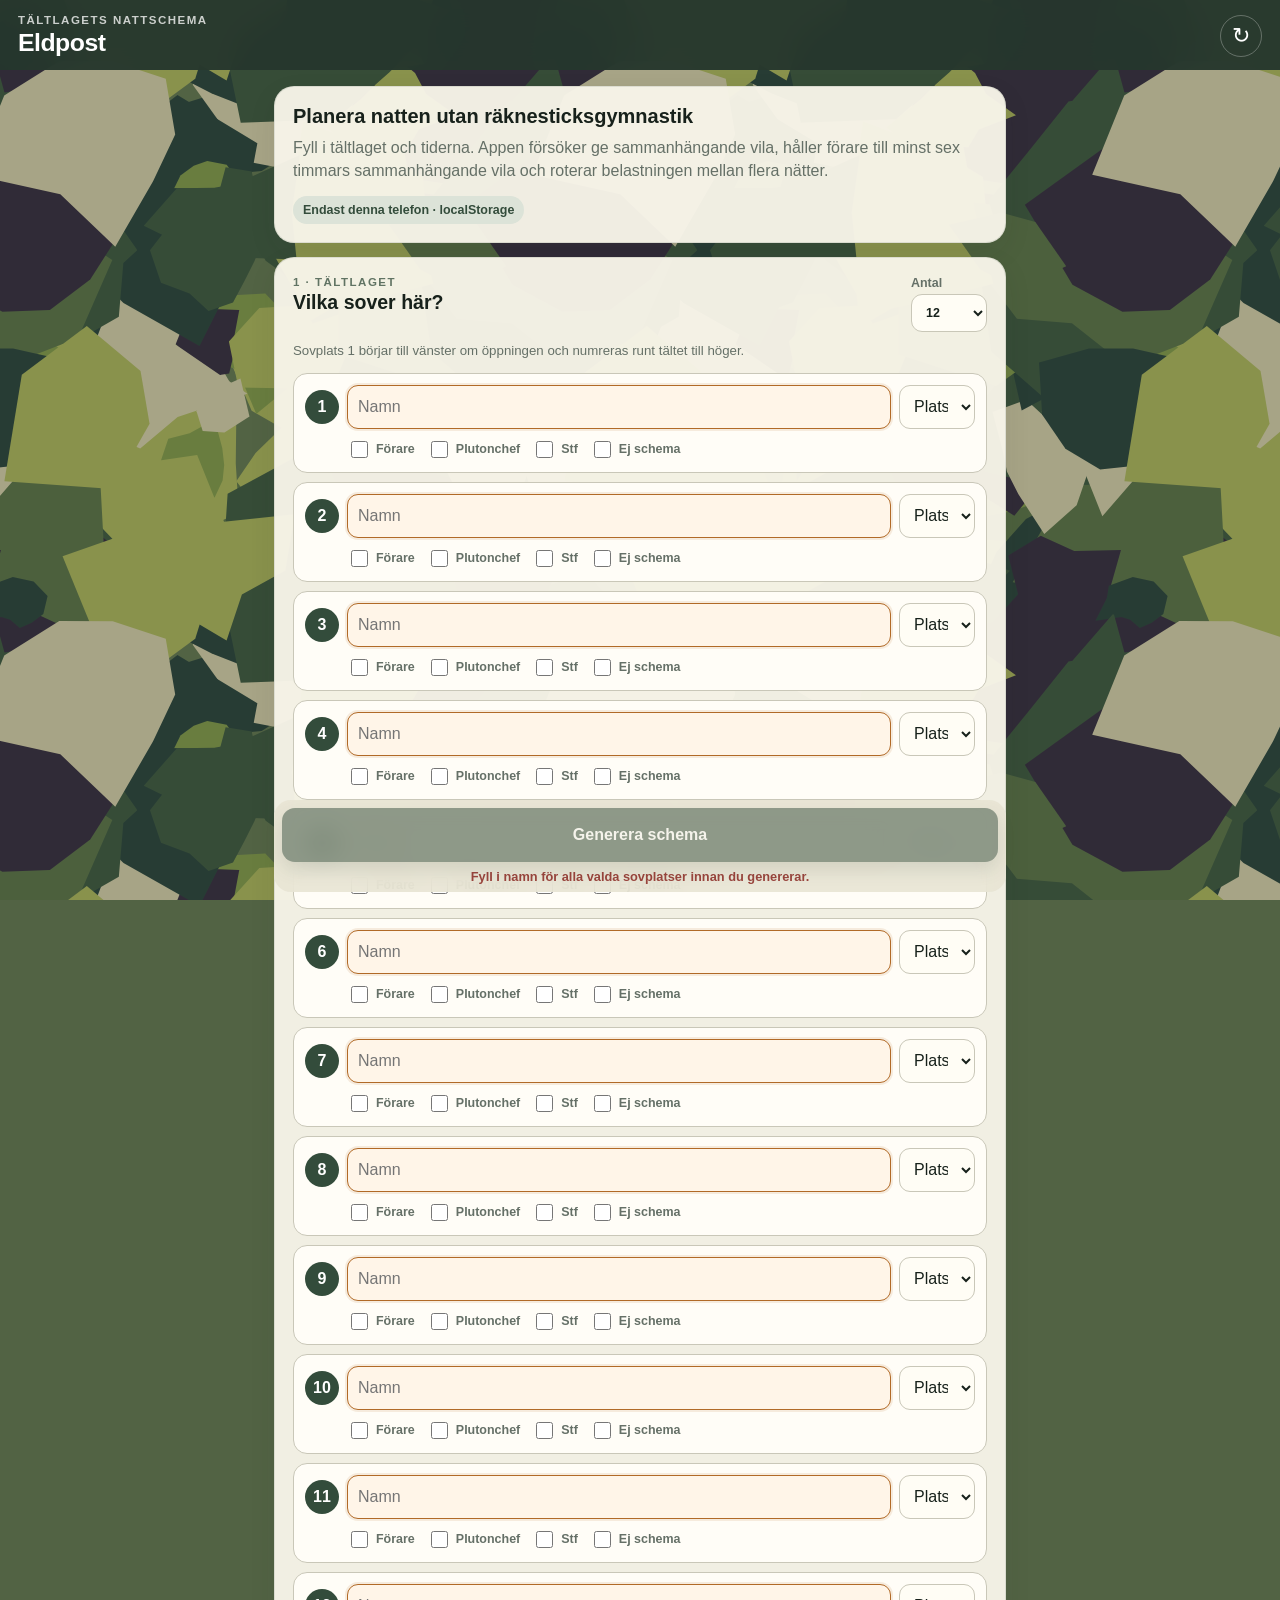
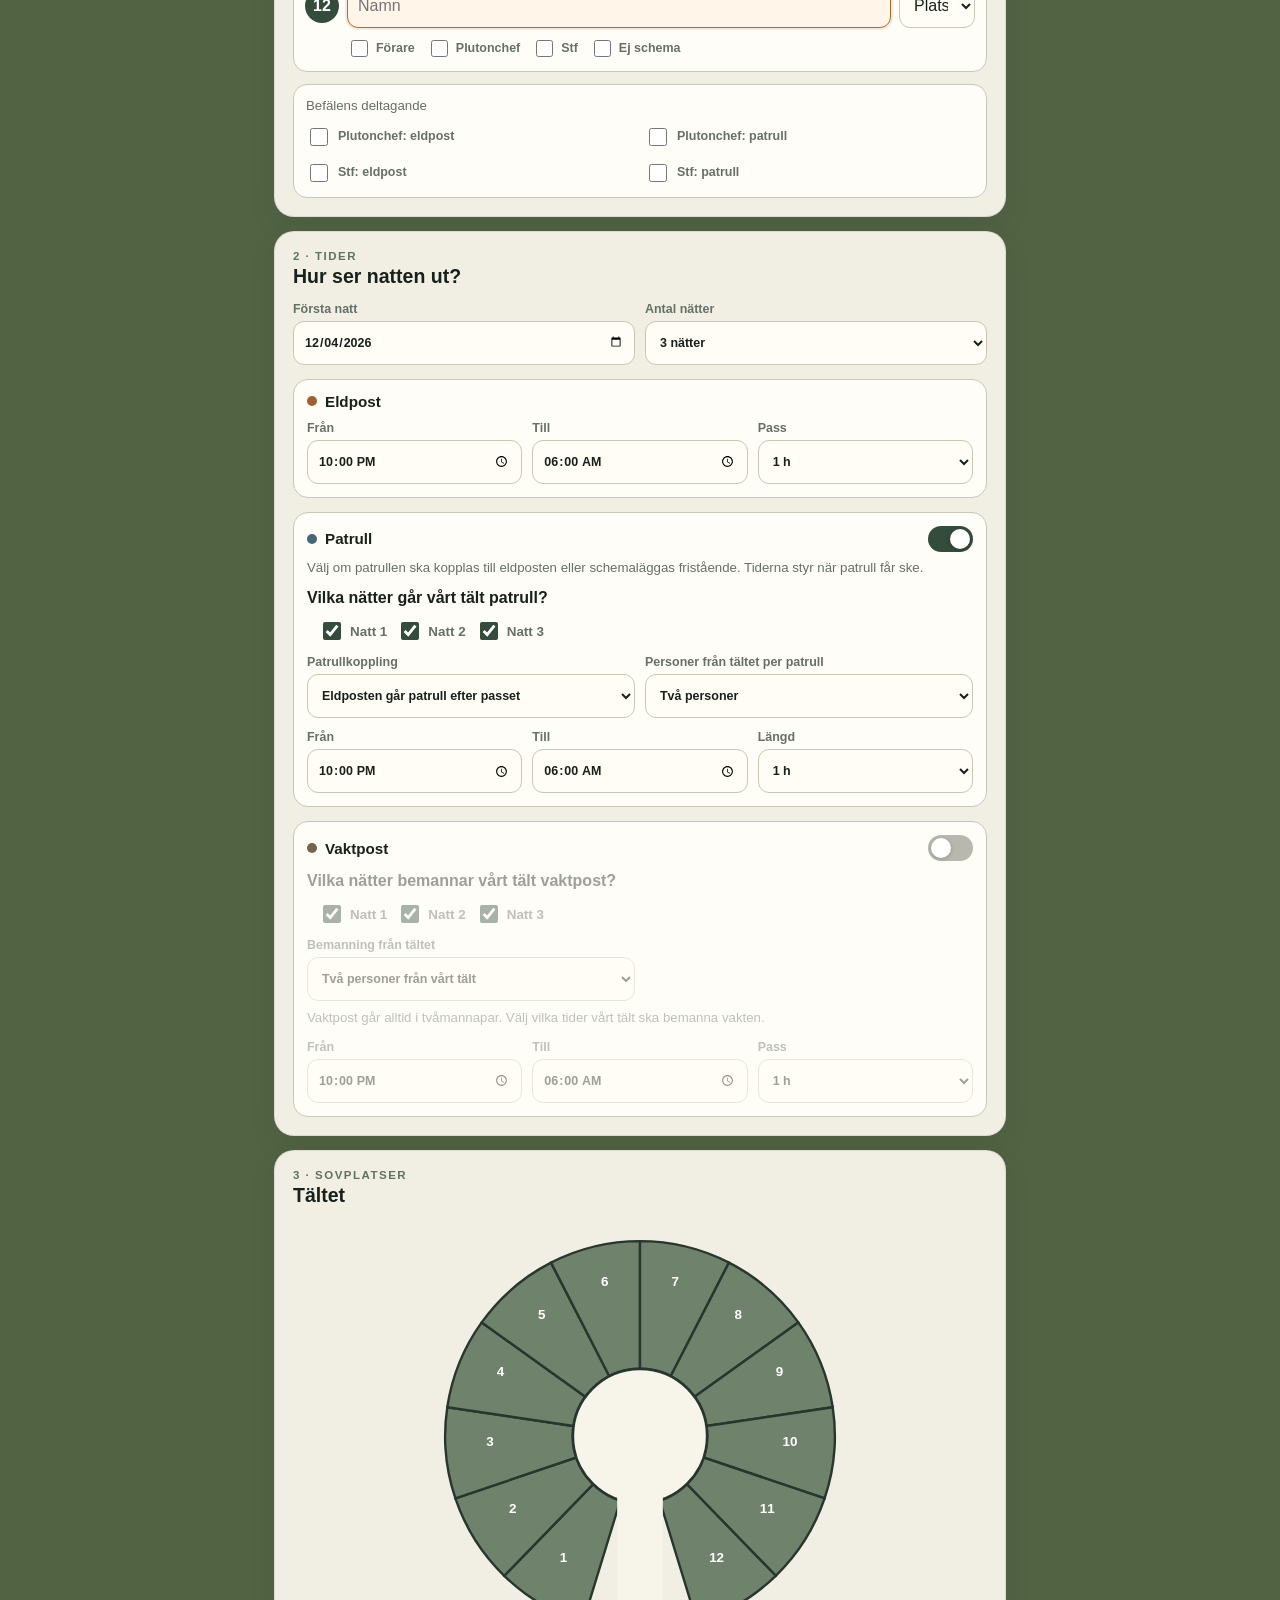
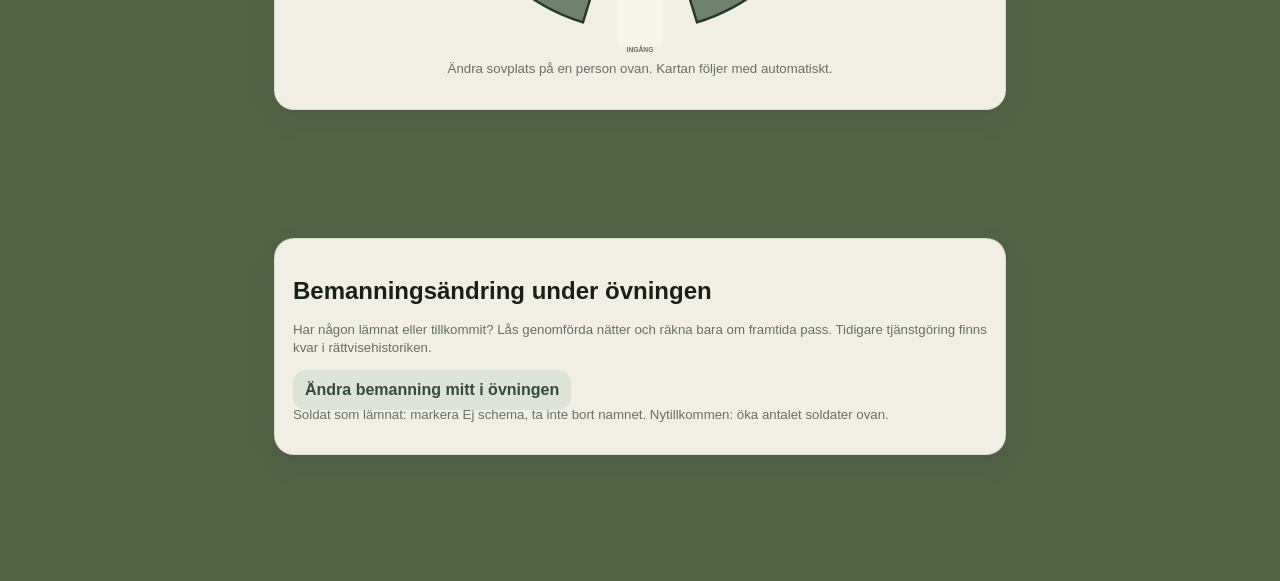
<file: index.html>
<!doctype html>
<html lang="sv">
<head>
  <meta charset="utf-8" />
  <meta name="viewport" content="width=device-width, initial-scale=1, viewport-fit=cover" />
  <meta name="theme-color" content="#26372d" />
  <meta name="apple-mobile-web-app-capable" content="yes" />
  <meta name="apple-mobile-web-app-status-bar-style" content="black-translucent" />
  <meta name="apple-mobile-web-app-title" content="Eldpost" />
  <title>Eldpost</title>
  <link rel="manifest" href="/manifest.webmanifest" />
  <link rel="icon" href="/icon.svg" type="image/svg+xml" />
  <link rel="apple-touch-icon" href="/apple-touch-icon.png" />
  <link rel="stylesheet" href="/styles.css" />
</head>
<body>
  <header class="app-header">
    <div>
      <p class="eyebrow">Tältlagets nattschema</p>
      <h1>Eldpost</h1>
    </div>
    <button id="resetButton" class="icon-button" type="button" aria-label="Nollställ appen">↻</button>
  </header>

  <main>
    <section class="card intro-card">
      <div>
        <h2>Planera natten utan räknesticksgymnastik</h2>
        <p>Fyll i tältlaget och tiderna. Appen försöker ge sammanhängande vila, håller förare till minst sex timmars sammanhängande vila och roterar belastningen mellan flera nätter.</p>
      </div>
      <div class="privacy-pill">Endast denna telefon · localStorage</div>
    </section>

    <section class="card" id="teamSection">
      <div class="section-heading">
        <div>
          <p class="step">1 · Tältlaget</p>
          <h2>Vilka sover här?</h2>
        </div>
        <label class="count-control">Antal
          <select id="soldierCount" aria-label="Antal soldater"></select>
        </label>
      </div>
      <p id="smallTeamWarning" class="warning hidden" role="status">⚠️ Färre än 8 personer i tältlaget. Det kan bli svårt att få ihop ett bra schema med tillräcklig vila och jämn fördelning. Kontrollera eventuella obemannade pass extra noga.</p>
      <p class="hint">Sovplats 1 börjar till vänster om öppningen och numreras runt tältet till höger.</p>
      <div id="soldierList" class="soldier-list"></div>
      <div class="role-policy-box">
        <p class="hint role-policy-title">Befälens deltagande</p>
        <div class="role-policy-row">
          <label><input id="allowPcFire" type="checkbox" /> Plutonchef: eldpost</label>
          <label><input id="allowPcPatrol" type="checkbox" /> Plutonchef: patrull</label>
          <label><input id="allowStfFire" type="checkbox" /> Stf: eldpost</label>
          <label><input id="allowStfPatrol" type="checkbox" /> Stf: patrull</label>
        </div>
      </div>
    </section>

    <section class="card">
      <div class="section-heading">
        <div>
          <p class="step">2 · Tider</p>
          <h2>Hur ser natten ut?</h2>
        </div>
      </div>

      <div class="form-grid two">
        <label>Första natt
          <input id="startDate" type="date" />
        </label>
        <label>Antal nätter
          <select id="nightCount"></select>
        </label>
      </div>

      <div class="duty-box">
        <div class="duty-title"><span class="duty-dot fire"></span><strong>Eldpost</strong></div>
        <div class="form-grid three">
          <label>Från <input id="fireStart" type="time" step="900" /></label>
          <label>Till <input id="fireEnd" type="time" step="900" /></label>
          <label>Pass
            <select id="fireDuration">
              <option value="30">30 min</option><option value="60">1 h</option><option value="90">1,5 h</option><option value="120">2 h</option>
            </select>
          </label>
        </div>
      </div>

      <div class="duty-box">
        <div class="duty-title">
          <span class="duty-dot patrol"></span><strong>Patrull</strong>
          <label class="switch"><input id="patrolEnabled" type="checkbox" /><span></span></label>
        </div>
        <p class="hint">Välj om patrullen ska kopplas till eldposten eller schemaläggas fristående. Tiderna styr när patrull får ske.</p>
        <div id="patrolFields">
          <div class="night-selection"><strong>Vilka nätter går vårt tält patrull?</strong><div id="patrolNights" class="total-night-picker"></div></div>
          <div class="patrol-options">
            <label>Patrullkoppling
              <select id="patrolMode">
                <option value="linked">Eldposten går patrull efter passet</option>
                <option value="independent">Fristående patrull (eldposten går inte automatiskt)</option>
              </select>
            </label>
            <label>Personer från tältet per patrull
              <select id="patrolPeople"><option value="2">Två personer</option><option value="1">En person (kamrat från annat tält)</option></select>
            </label>
          </div>
          <div class="form-grid three">
          <label>Från <input id="patrolStart" type="time" step="900" /></label>
          <label>Till <input id="patrolEnd" type="time" step="900" /></label>
          <label>Längd
            <select id="patrolDuration">
              <option value="30">30 min</option><option value="60">1 h</option><option value="90">1,5 h</option><option value="120">2 h</option>
            </select>
          </label>
          </div>
        </div>
      </div>

      <div class="duty-box">
        <div class="duty-title">
          <span class="duty-dot guard"></span><strong>Vaktpost</strong>
          <label class="switch"><input id="guardEnabled" type="checkbox" /><span></span></label>
        </div>
        <div id="guardFields">
          <div class="night-selection"><strong>Vilka nätter bemannar vårt tält vaktpost?</strong><div id="guardNights" class="total-night-picker"></div></div>
          <div class="patrol-options">
            <label>Bemanning från tältet
              <select id="guardPeople">
                <option value="2">Två personer från vårt tält</option>
                <option value="1">En person + en från annat tält</option>
              </select>
            </label>
          </div>
          <p class="hint">Vaktpost går alltid i tvåmannapar. Välj vilka tider vårt tält ska bemanna vakten.</p>
          <div class="form-grid three">
          <label>Från <input id="guardStart" type="time" step="900" /></label>
          <label>Till <input id="guardEnd" type="time" step="900" /></label>
          <label>Pass
            <select id="guardDuration">
              <option value="30">30 min</option><option value="60">1 h</option><option value="90">1,5 h</option><option value="120">2 h</option>
            </select>
          </label>
          </div>
        </div>
      </div>
      <p id="combinedDutyWarning" class="warning hidden" role="status">⚠️ Eldpost, patrull och vaktpost överlappar. Alla tre bemannas från tältlaget, vilket kan ge kortare vila eller obemannade pass. Upplägget är inte optimalt. Överväg att flytta tider eller ta hjälp från andra tält. Förarnas sex timmars sammanhängande vila och regeln om obruten sömn gäller fortfarande.</p>
    </section>

    <section class="card">
      <div class="section-heading">
        <div>
          <p class="step">3 · Sovplatser</p>
          <h2>Tältet</h2>
        </div>
      </div>
      <div id="tentMap" class="tent-wrap" aria-label="Grafisk sovplatsfördelning"></div>
      <p class="hint centered">Ändra sovplats på en person ovan. Kartan följer med automatiskt.</p>
    </section>

    <div class="sticky-action">
      <button id="generateButton" class="primary-button" type="button">Generera schema</button>
      <p id="understaffedWarning" class="validation-message hidden" role="alert"><strong>Varning: färre än 9 aktiva soldater.</strong> Schemaläggaren kan behöva göra undantag från vanliga passregler, exempelvis låta chefen gå patrull. Förarnas krav på minst 6 timmars sammanhängande vila gäller alltid. Granska schemat extra noggrant.</p>
      <p id="generateMessage" class="validation-message" role="status"></p>
    </div>

    <section class="card">
      <h2>Bemanningsändring under övningen</h2>
      <p class="hint">Har någon lämnat eller tillkommit? Lås genomförda nätter och räkna bara om framtida pass. Tidigare tjänstgöring finns kvar i rättvisehistoriken.</p>
      <button id="changeStaffingButton" class="secondary-button" type="button">Ändra bemanning mitt i övningen</button>
      <p class="hint">Soldat som lämnat: markera Ej schema, ta inte bort namnet. Nytillkommen: öka antalet soldater ovan.</p>
    </section>

    <section id="resultSection" class="card result-card hidden">
      <div class="section-heading result-heading">
        <div>
          <p class="step">Schema</p>
          <h2 id="resultTitle">Natt 1</h2>
        </div>
        <button id="copyButton" class="secondary-button" type="button">Kopiera natt</button>
      </div>
      <div class="share-controls">
        <button id="shareButton" class="primary-button" type="button">Dela hela schemat</button>
        <p class="hint">En fryst kopia skapas i länken. Namn, tider och sovplatser ingår. Endast den du ger länken till bör få tillgång.</p>
        <div id="sharePanel" class="share-panel hidden">
          <label for="shareUrl">Schemalänk</label>
          <textarea id="shareUrl" readonly rows="3" aria-label="Delningslänk"></textarea>
          <div class="share-actions">
            <button type="button" id="shareCopyButton" class="secondary-button">Kopiera länk</button>
            <button type="button" id="nativeShareButton" class="secondary-button">Dela via telefonen</button>
          </div>
          <div id="shareQr" class="share-qr" aria-label="QR-kod till schemat"></div>
          <p id="shareQrHelp" class="hint"></p>
        </div>
        <p id="shareStatus" role="status" class="validation-message"></p>
      </div>
      <div id="nightTabs" class="night-tabs"></div>
      <div id="scheduleWarnings"></div>
      <div id="scheduleTable" class="schedule-table"></div>
      <h3>Vila & belastning</h3>
      <div id="restSummary" class="rest-summary"></div>
      <h3>Sovplatser</h3>
      <div id="resultTentMap" class="tent-wrap compact"></div>
    </section>
  </main>

  <template id="soldierTemplate">
    <article class="soldier-card">
      <div class="soldier-main">
        <span class="place-badge"></span>
        <input class="soldier-name" type="text" autocomplete="off" placeholder="Namn" />
        <select class="sleep-place" aria-label="Sovplats"></select>
      </div>
      <div class="role-row">
        <label><input class="role-driver" type="checkbox" /> Förare</label>
        <label><input class="role-pc" type="checkbox" /> Plutonchef</label>
        <label><input class="role-stf" type="checkbox" /> Stf</label>
        <label><input class="role-excluded" type="checkbox" /> Ej schema</label>
      </div>
    </article>
  </template>

  <script src="/qrcode.js" defer></script>
  <script src="/app.js" defer></script>
</body>
</html>
</file>
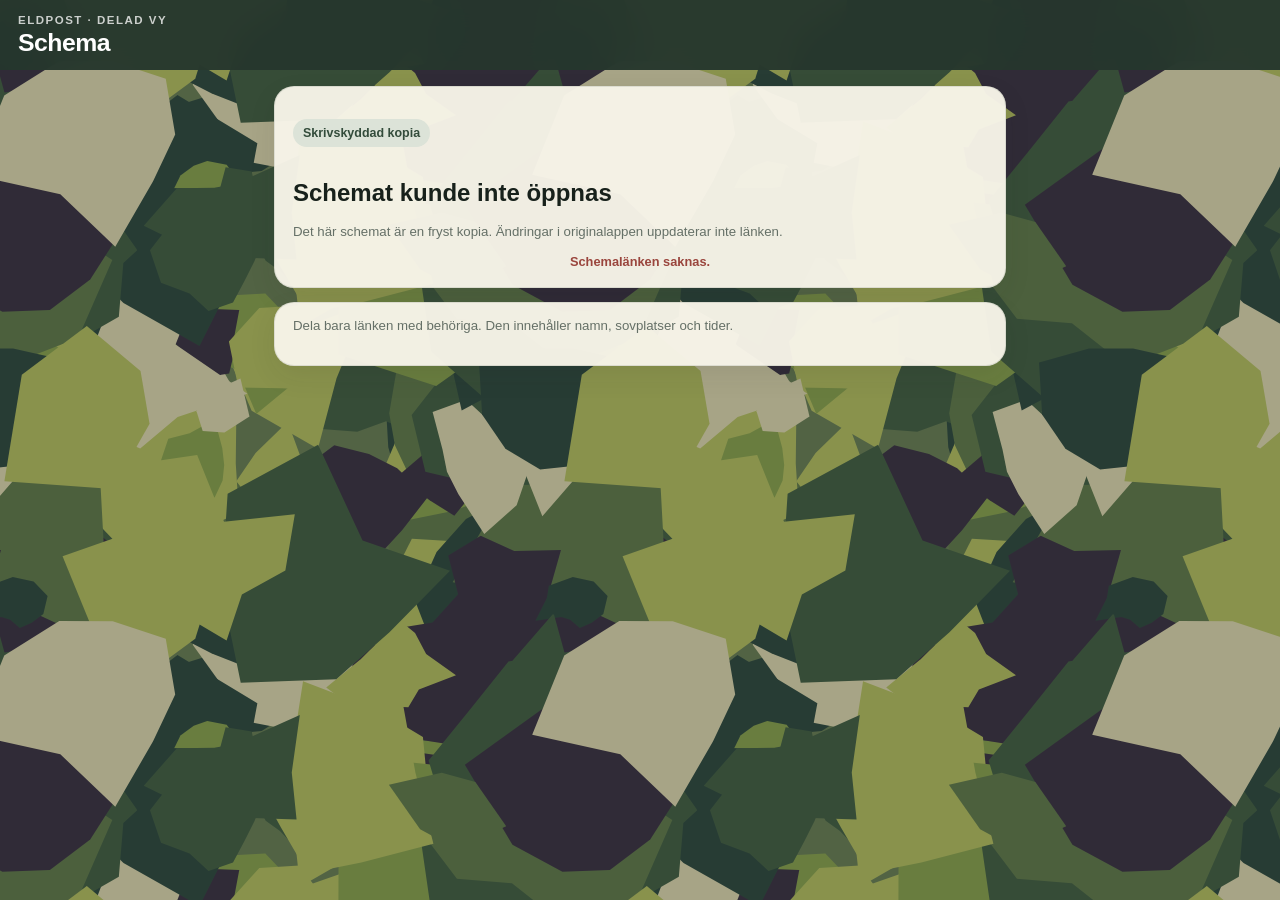
<file: share.html>
<!doctype html><html lang="sv"><head><meta charset="utf-8"><meta name="viewport" content="width=device-width,initial-scale=1,viewport-fit=cover"><meta name="theme-color" content="#26372d"><title>Delat schema · Eldpost</title><link rel="stylesheet" href="/styles.css"></head><body><header class="app-header"><div><p class="eyebrow">Eldpost · Delad vy</p><h1>Schema</h1></div></header><main><section class="card"><p class="privacy-pill">Skrivskyddad kopia</p><h2 id="shareTitle">Läser schemat…</h2><p class="hint">Det här schemat är en fryst kopia. Ändringar i originalappen uppdaterar inte länken.</p><div id="shareError" class="validation-message" role="alert"></div><div id="shareNights"></div></section><section class="card"><p class="hint">Dela bara länken med behöriga. Den innehåller namn, sovplatser och tider.</p></section></main><script src="/share.js" defer></script></body></html>
</file>
<file: styles.css>
:root {
  color-scheme: light;
  --bg: #e8e4d3;
  --paper: #f7f4e9;
  --ink: #17211b;
  --muted: #657067;
  --line: #c9c7b8;
  --green: #334c3b;
  --green-2: #6f826b;
  --green-3: #dce3d8;
  --fire: #a15f34;
  --patrol: #466577;
  --guard: #75654b;
  --danger: #9a453d;
  --shadow: 0 10px 28px rgba(35, 43, 37, .08);
  font-family: ui-sans-serif, -apple-system, BlinkMacSystemFont, "SF Pro Text", "Helvetica Neue", Arial, sans-serif;
}
* { box-sizing: border-box; }
html { background: var(--bg); }
body { margin: 0; min-height: 100vh; color: var(--ink); background: #526344 url('/m90-camo.svg') repeat fixed center top / 560px 560px; }
button, input, select { font: inherit; }
button { -webkit-tap-highlight-color: transparent; }
.app-header { position: sticky; top: 0; z-index: 20; display: flex; align-items: center; justify-content: space-between; padding: calc(14px + env(safe-area-inset-top)) 18px 13px; color: white; background: rgba(38,55,45,.96); backdrop-filter: blur(14px); }
.app-header h1 { margin: 0; font-size: 1.55rem; letter-spacing: -.02em; }
.eyebrow, .step { margin: 0 0 3px; font-size: .72rem; font-weight: 800; text-transform: uppercase; letter-spacing: .13em; opacity: .76; }
.icon-button { width: 42px; height: 42px; border: 1px solid rgba(255,255,255,.28); border-radius: 50%; color: white; background: transparent; font-size: 1.35rem; }
main { width: min(760px, 100%); margin: 0 auto; padding: 16px 14px calc(112px + env(safe-area-inset-bottom)); }
.card { margin-bottom: 14px; padding: 18px; border: 1px solid rgba(51,76,59,.12); border-radius: 20px; background: rgba(247,244,233,.97); box-shadow: var(--shadow); }
.intro-card h2 { margin: 0 0 8px; font-size: 1.25rem; }
.intro-card p { margin: 0; color: var(--muted); line-height: 1.45; }
.privacy-pill { display: inline-flex; margin-top: 14px; padding: 7px 10px; border-radius: 999px; background: var(--green-3); color: var(--green); font-size: .78rem; font-weight: 750; }
.section-heading { display: flex; align-items: flex-start; justify-content: space-between; gap: 14px; margin-bottom: 14px; }
.section-heading h2 { margin: 0; font-size: 1.22rem; }
.step { color: var(--green); }
.hint { margin: -4px 0 12px; color: var(--muted); font-size: .83rem; line-height: 1.4; }
.centered { text-align: center; }
label { color: var(--muted); font-size: .78rem; font-weight: 700; }
input[type="text"], input[type="date"], input[type="time"], select { width: 100%; min-height: 44px; padding: 9px 10px; border: 1px solid var(--line); border-radius: 11px; color: var(--ink); background: #fffdf5; outline: none; }
input:focus, select:focus { border-color: var(--green-2); box-shadow: 0 0 0 3px rgba(111,130,107,.16); }
.count-control { width: 76px; }
.count-control select { min-height: 38px; margin-top: 4px; }
.soldier-list { display: grid; gap: 9px; }
.soldier-card { padding: 11px; border: 1px solid var(--line); border-radius: 14px; background: #fffdf7; }
.soldier-main { display: grid; grid-template-columns: 34px minmax(0,1fr) 76px; gap: 8px; align-items: center; }
.place-badge { display: grid; place-items: center; width: 34px; height: 34px; border-radius: 50%; color: white; background: var(--green); font-weight: 850; }
.soldier-name { min-width: 0; }
.sleep-place { min-width: 0; }
.role-row { display: flex; flex-wrap: wrap; gap: 7px 12px; margin-top: 9px; padding-left: 42px; }
.role-row label { display: flex; gap: 5px; align-items: center; font-weight: 650; }
.role-row input { width: 17px; height: 17px; accent-color: var(--green); }
.form-grid { display: grid; gap: 10px; }
.form-grid.two { grid-template-columns: repeat(2, minmax(0,1fr)); }
.form-grid.three { grid-template-columns: repeat(3, minmax(0,1fr)); }
.form-grid label { display: grid; gap: 5px; }
.duty-box { margin-top: 14px; padding: 13px; border: 1px solid var(--line); border-radius: 15px; background: #fffdf7; }
.duty-title { display: flex; align-items: center; gap: 8px; margin-bottom: 11px; }
.duty-title strong { font-size: .95rem; }
.duty-title .switch { margin-left: auto; }
.duty-dot { width: 10px; height: 10px; border-radius: 50%; }
.duty-dot.fire { background: var(--fire); }.duty-dot.patrol { background: var(--patrol); }.duty-dot.guard { background: var(--guard); }
.switch input { position: absolute; opacity: 0; pointer-events: none; }
.switch span { display: block; width: 45px; height: 26px; padding: 3px; border-radius: 99px; background: #b9b8ae; transition: .18s; }
.switch span::after { content: ""; display: block; width: 20px; height: 20px; border-radius: 50%; background: white; box-shadow: 0 1px 4px rgba(0,0,0,.2); transition: .18s; }
.switch input:checked + span { background: var(--green); }
.switch input:checked + span::after { transform: translateX(19px); }
.disabled-fields { opacity: .42; pointer-events: none; }
.tent-wrap { display: grid; place-items: center; overflow: hidden; }
.tent-svg { width: min(100%, 430px); height: auto; overflow: visible; }
.tent-segment { fill: var(--green-2); stroke: #27372f; stroke-width: 1.8; }
.tent-core { fill: var(--paper); stroke: #27372f; stroke-width: 2; }
.tent-number { fill: white; font-size: 10px; font-weight: 850; text-anchor: middle; dominant-baseline: middle; pointer-events: none; }
.tent-name { fill: white; font-size: 5.6px; font-weight: 700; text-anchor: middle; dominant-baseline: middle; pointer-events: none; }
.tent-entry { fill: var(--paper); }
.tent-entry-label { fill: var(--muted); font-size: 5px; font-weight: 800; text-anchor: middle; }
.sticky-action { position: sticky; bottom: calc(8px + env(safe-area-inset-bottom)); z-index: 18; margin: 18px 0; padding: 8px; border-radius: 17px; background: rgba(232,228,211,.88); backdrop-filter: blur(12px); }
.primary-button, .secondary-button { border: 0; border-radius: 13px; font-weight: 800; cursor: pointer; }
.primary-button { width: 100%; min-height: 54px; padding: 14px 18px; color: white; background: var(--green); box-shadow: 0 8px 18px rgba(38,55,45,.24); }
.secondary-button { min-height: 40px; padding: 8px 12px; color: var(--green); background: var(--green-3); }
.validation-message { margin: 7px 5px 0; color: var(--danger); font-size: .8rem; font-weight: 700; text-align: center; }
.hidden { display: none !important; }
.result-card { scroll-margin-top: 90px; }
.result-heading { align-items: center; }
.night-tabs { display: flex; gap: 7px; overflow-x: auto; margin: 0 -3px 14px; padding: 3px; scrollbar-width: none; }
.night-tab { flex: 0 0 auto; border: 1px solid var(--line); border-radius: 999px; padding: 8px 12px; color: var(--green); background: #fffdf7; font-weight: 800; }
.night-tab.active { color: white; border-color: var(--green); background: var(--green); }
.warning { margin: 0 0 12px; padding: 10px 12px; border-radius: 12px; background: #f3ddd7; color: #733b35; font-size: .82rem; font-weight: 700; }
.schedule-table { overflow: hidden; margin-bottom: 18px; border: 1px solid var(--line); border-radius: 14px; }
.schedule-row { display: grid; grid-template-columns: 72px 1fr; border-bottom: 1px solid var(--line); }
.schedule-row:last-child { border-bottom: 0; }
.schedule-time { padding: 11px 9px; color: var(--muted); background: #efecdf; font-size: .78rem; font-weight: 800; }
.schedule-duty { display: grid; gap: 4px; padding: 9px 11px; background: #fffdf7; }
.assignment { display: grid; grid-template-columns: 74px 1fr; gap: 8px; align-items: baseline; font-size: .84rem; }
.assignment .kind { font-size: .68rem; font-weight: 850; text-transform: uppercase; letter-spacing: .06em; }
.assignment.fire .kind { color: var(--fire); }.assignment.patrol .kind { color: var(--patrol); }.assignment.guard .kind { color: var(--guard); }
.person-place { color: var(--muted); font-size: .76rem; }
.result-card h3 { margin: 18px 0 10px; font-size: .97rem; }
.rest-summary { display: grid; gap: 7px; }
.rest-item { display: grid; grid-template-columns: minmax(0,1fr) auto; gap: 10px; align-items: center; padding: 9px 10px; border: 1px solid var(--line); border-radius: 11px; background: #fffdf7; }
.rest-name { font-weight: 800; }
.rest-meta { color: var(--muted); font-size: .74rem; }
.rest-hours { font-size: .8rem; font-weight: 850; text-align: right; }
.rest-hours.ok { color: var(--green); }.rest-hours.bad { color: var(--danger); }
.compact .tent-svg { width: min(100%, 360px); }
@media (max-width: 520px) {
  .card { padding: 15px; border-radius: 17px; }
  .form-grid.three { grid-template-columns: repeat(2, minmax(0,1fr)); }
  .form-grid.three label:last-child { grid-column: 1 / -1; }
  .role-row { padding-left: 0; }
}
@media (max-width: 360px) {
  main { padding-left: 9px; padding-right: 9px; }
  .soldier-main { grid-template-columns: 32px minmax(0,1fr) 66px; }
  .form-grid.two { grid-template-columns: 1fr; }
}

.role-policy-box { margin-top: 12px; padding: 12px; border: 1px solid var(--line); border-radius: 14px; background: #fffdf7; }
.role-policy-title { margin: 0 0 9px; }
.role-policy-row { display: grid; grid-template-columns: repeat(2,minmax(0,1fr)); gap: 12px 10px; }
.role-policy-row label { display: flex; align-items: center; gap: 7px; font-weight: 650; line-height: 1.3; }
.role-policy-row input { width: 18px; height: 18px; flex: none; accent-color: var(--green); }
@media (max-width: 400px) { .role-policy-row { grid-template-columns: 1fr; } }

/* M90-inspirerad splinterkamouflagebakgrund med tydliga kort ovanpå. */
.card { background: rgba(247,244,233,.97); }

.share-controls { margin: 0 0 15px; padding: 12px; border: 1px solid var(--line); border-radius: 14px; background: #fffdf7; }
.share-controls > .hint { margin: 10px 0; }
.share-panel { margin-top: 12px; }
.share-panel textarea { display:block; width:100%; margin:7px 0 9px; padding:10px; border:1px solid var(--line); border-radius:10px; background:#f8f6ef; font: .78rem ui-monospace,monospace; overflow-wrap:anywhere; resize:vertical; }
.share-actions { display:flex; gap:8px; flex-wrap:wrap; }
.share-qr { display:grid; place-items:center; margin:15px auto 8px; max-width:330px; }
.share-qr svg { display:block; width:min(100%, 300px); height:auto; padding:10px; background:white; border-radius:10px; }

.soldier-name.duplicate-name { border-color: #b43731; background: #fff0ed; box-shadow: 0 0 0 2px rgba(180,55,49,.17); }
.primary-button:disabled { opacity: .5; cursor: not-allowed; }

.soldier-name.missing-name { border-color: #b16a27; background: #fff5e8; box-shadow: 0 0 0 2px rgba(177,106,39,.12); }

.patrol-options { display:grid; grid-template-columns:1fr 1fr; gap:10px; margin-bottom:12px; }
.patrol-options label { display:grid; gap:5px; }
@media(max-width:520px) { .patrol-options { grid-template-columns:1fr; } }

.total-night-picker { display:flex; flex-wrap:wrap; gap:10px; padding:12px; background:#fffdf7; }
.total-night-choice { display:flex; align-items:center; gap:6px; font-size:.84rem; }
.total-night-choice input { width:18px; height:18px; accent-color:var(--green); }
</file>
